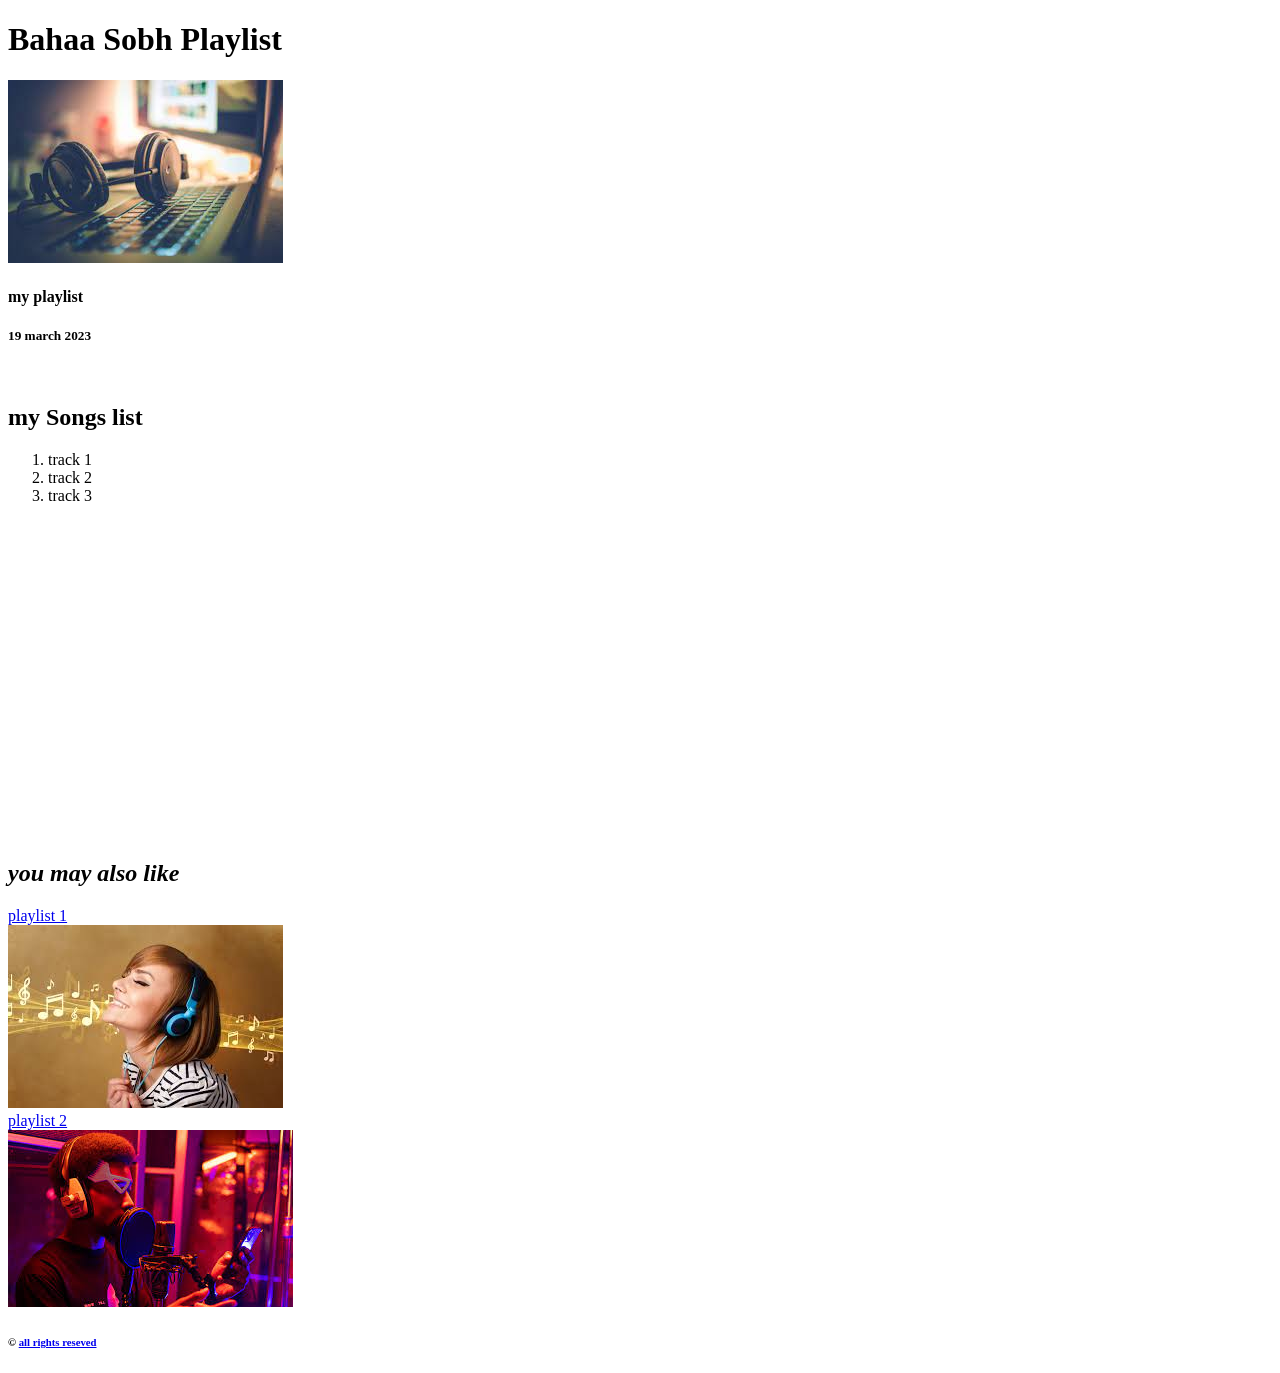
<file: exercises/ex1/index.html>
<!DOCTYPE html>
<html>
    <head>
        <meta name="viewport" content="width=device-width,initial-scale=1.0">
        <link rel="stylesheet" href="http://se.shenkar.ac.il/students/2022-2023/web1/assets/style.min.css">
        <title>Bahaa Sobh Playlist</title>
        <a href="#" class="logo"></a>
    </head>
    <body>
        
        <h1>Bahaa Sobh Playlist</h1>
        <img src="images/music.jpeg" alt="music photo" title="music photo">
        <h4>my playlist</h4>
        <h5>19 march 2023</h5>
        <br>
        <h2>my Songs list </h2>
        <ol>
            <li>track 1</li>
            <li>track 2</li>
            <li>track 3</li>
        </ol>
        <iframe width="560" height="315" src="https://www.youtube.com/embed/C68XuFJGvjU" title="YouTube video player" frameborder="0" allow="accelerometer; autoplay; clipboard-write; encrypted-media; gyroscope; picture-in-picture; web-share" allowfullscreen>
        </iframe>

        <h2><i>you may also like</i></h2>
        <a href="playlist1.html" >playlist 1
        <br>
        <img src="images/playlist1.jpeg" alt="playlist1" title="playlist1"></a>
        <br>
        <a href="playlist2.html" >playlist 2
        <br>
        <img src="images/playlist2.jpeg" alt="playlist2" title="playlist2   "></a>
        <br>
        <h6>&copy; <a href="https://www.sessionstudio.com/"> all rights reseved</a></h6>

    </body>
</html>
</file>
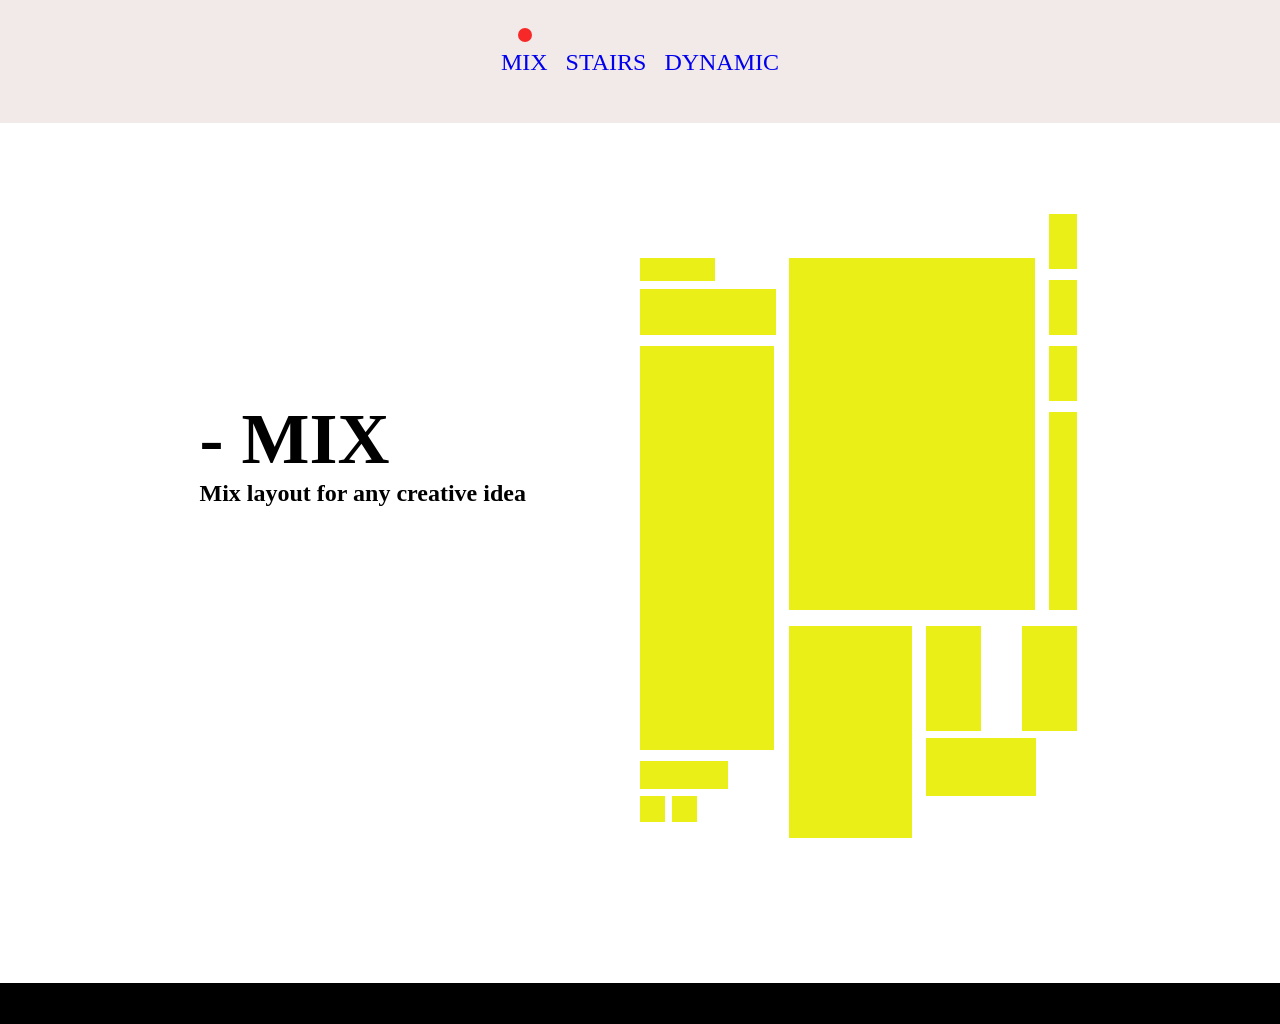
<file: exercises/ex3/index.html>
<!DOCTYPE html>
<html>
<head>
    <link rel="stylesheet" href="css/style.css">
    <title>MIX</title>
</head>
<body id="index">  
        <header>
                  <nav  id="index_nav">  
                    <ul>
                        <li><a href="index.html">MIX </a> <div id = "red_dot_mix"></div> </li>
                        <li><a href="layout2.html">STAIRS</a><div id = "red_dot_layout2"></div></li>
                        <li><a href="layout3.html">DYNAMIC</a><div id = "red_dot_layout3"></div></li>
                    </ul> 
                </nav> 
        </header>
    <div id="wrapper">
        <main id="index_main">
            <section>
                <h1>- MIX</h1> 
                <p>Mix layout for any creative idea </p>
            </section>
            <section>
                <div></div>
                <div></div>
                <div></div>
                <div></div>
                <div></div>
                <div></div>
                <div></div>
                <div></div>
                <div></div>
                <div></div>
                <div></div>
                <div></div>
                <div></div>
                <div></div>
                <div></div>
            </section>
        </main>
    <footer>
 </footer>   
 </div> 
</body>  
</html>
</file>
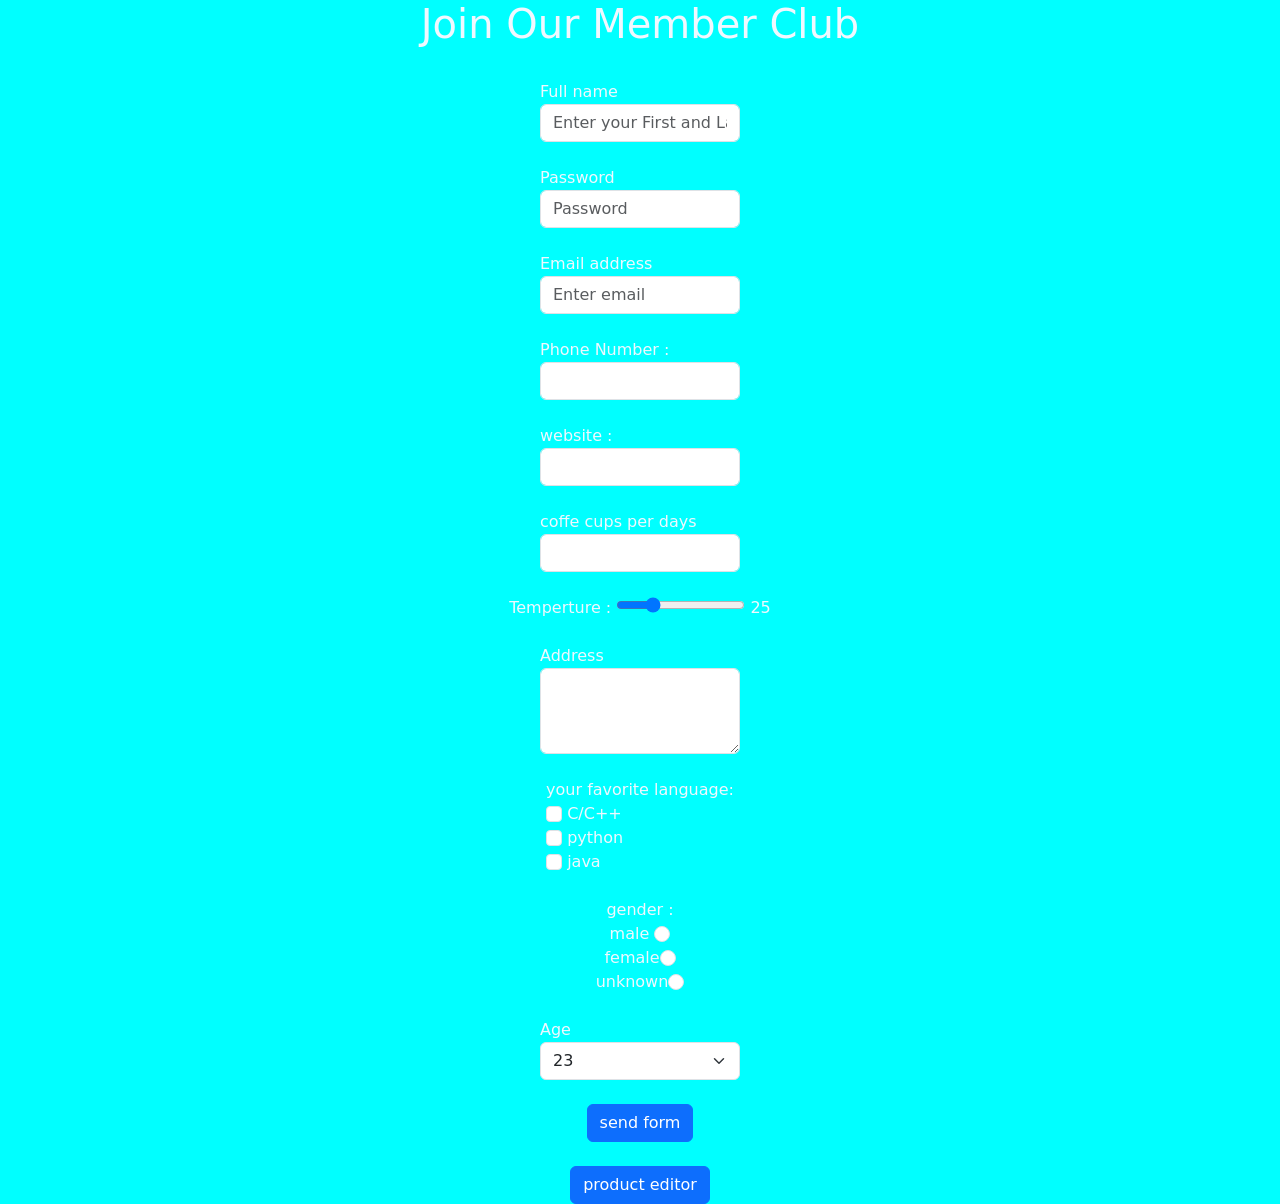
<file: exercises/ex4/index.html>
<!DOCTYPE html>
<html>
    <head>
      <script src="https://code.jquery.com/jquery-3.6.4.min.js" integrity="sha256-oP6HI9z1XaZNBrJURtCoUT5SUnxFr8s3BzRl+cbzUq8=" crossorigin="anonymous"></script>
        <link href="https://cdn.jsdelivr.net/npm/bootstrap@5.3.0-alpha3/dist/css/bootstrap.min.css" rel="stylesheet" integrity="sha384-KK94CHFLLe+nY2dmCWGMq91rCGa5gtU4mk92HdvYe+M/SXH301p5ILy+dN9+nJOZ" crossorigin="anonymous">
        <script src="https://cdn.jsdelivr.net/npm/bootstrap@5.3.0-alpha3/dist/js/bootstrap.bundle.min.js" integrity="sha384-ENjdO4Dr2bkBIFxQpeoTz1HIcje39Wm4jDKdf19U8gI4ddQ3GYNS7NTKfAdVQSZe" crossorigin="anonymous"></script>
        <script src="js/scripts.js"></script>
        <link rel="stylesheet" href="css/style.css">
    </head>
    <body>
        <form action="http://se.shenkar.ac.il/teach/web1/get_form3.php" method="get" autocomplete="on" id="mainForm" class="form-group">
        <h1>Join Our Member Club</h1>
        <br>
        <label for="fullName">Full name
        <input type="text" name="fullName"  class="form-control" id="fullName" aria-describedby="fullName" placeholder="Enter your First and Last name "></label>
          <br>
            <label for="exampleInputPassword1">Password
            <input type="password" class="form-control" id="exampleInputPassword1" name="pass" placeholder="Password"></label>
            <br>
            <label for="exampleInputEmail1">Email address
            <input type="email" class="form-control" name="mail" id="exampleInputEmail1" aria-describedby="emailHelp" placeholder="Enter email"></label>
            <br>
            <label> Phone Number : <input type=”number”  class="form-control"  name="phone" maxlength="10" minlength="9" pattern=[0-9]+> </label>
            <br>
            <label> website : <input type=”url” name="website"  class="form-control"  autocomplete="on" > </label>
            <br>
            <label> coffe cups per days <input type="number"  class="form-control" name="coffee" min="0" > </label>
            <br> <label>Temperture : <input type="range"  min="0"  max="100" name="temper"  value="25"  id="tempRange"> <span id="tempValue"></span></label>
            <br>
            <label>Address <textarea  rows="3"  class="form-control" cols="20" name="address"></textarea></label>
            <br>
            <label>your favorite language: </h3><br>
              <input type="checkbox" class="form-check-input"  name="interests[]"  value="C/C++"> C/C++  <br>
              <input type="checkbox" class="form-check-input"  name="interests[]" value="python"> python <br>
              <input type="checkbox" name="interests[]" class="form-check-input"  value="java"> java 
              <br>
              </label>
            <br>
            <label>gender :  </label>
            <label>male <input type="radio" class="form-check-input"  name="gender" value="male"></label>
            <label>female<input type="radio" class="form-check-input"  name="gender" value="female"></label>
            <label>unknown<input type="radio" class="form-check-input"  name="gender" value="unknown"></label>
            <br>
            <label>Age<select class="form-select" aria-label="Default select example" name="age" id="ageSelect"></select></label>
            <br>
            <input type="submit" class="btn btn-primary" value="send form" id="submitBtn">
            <br>
            <a type="button" class="btn btn-primary" href="edit.html" >product editor</a>
        </form>
    </body>
</html>
</file>
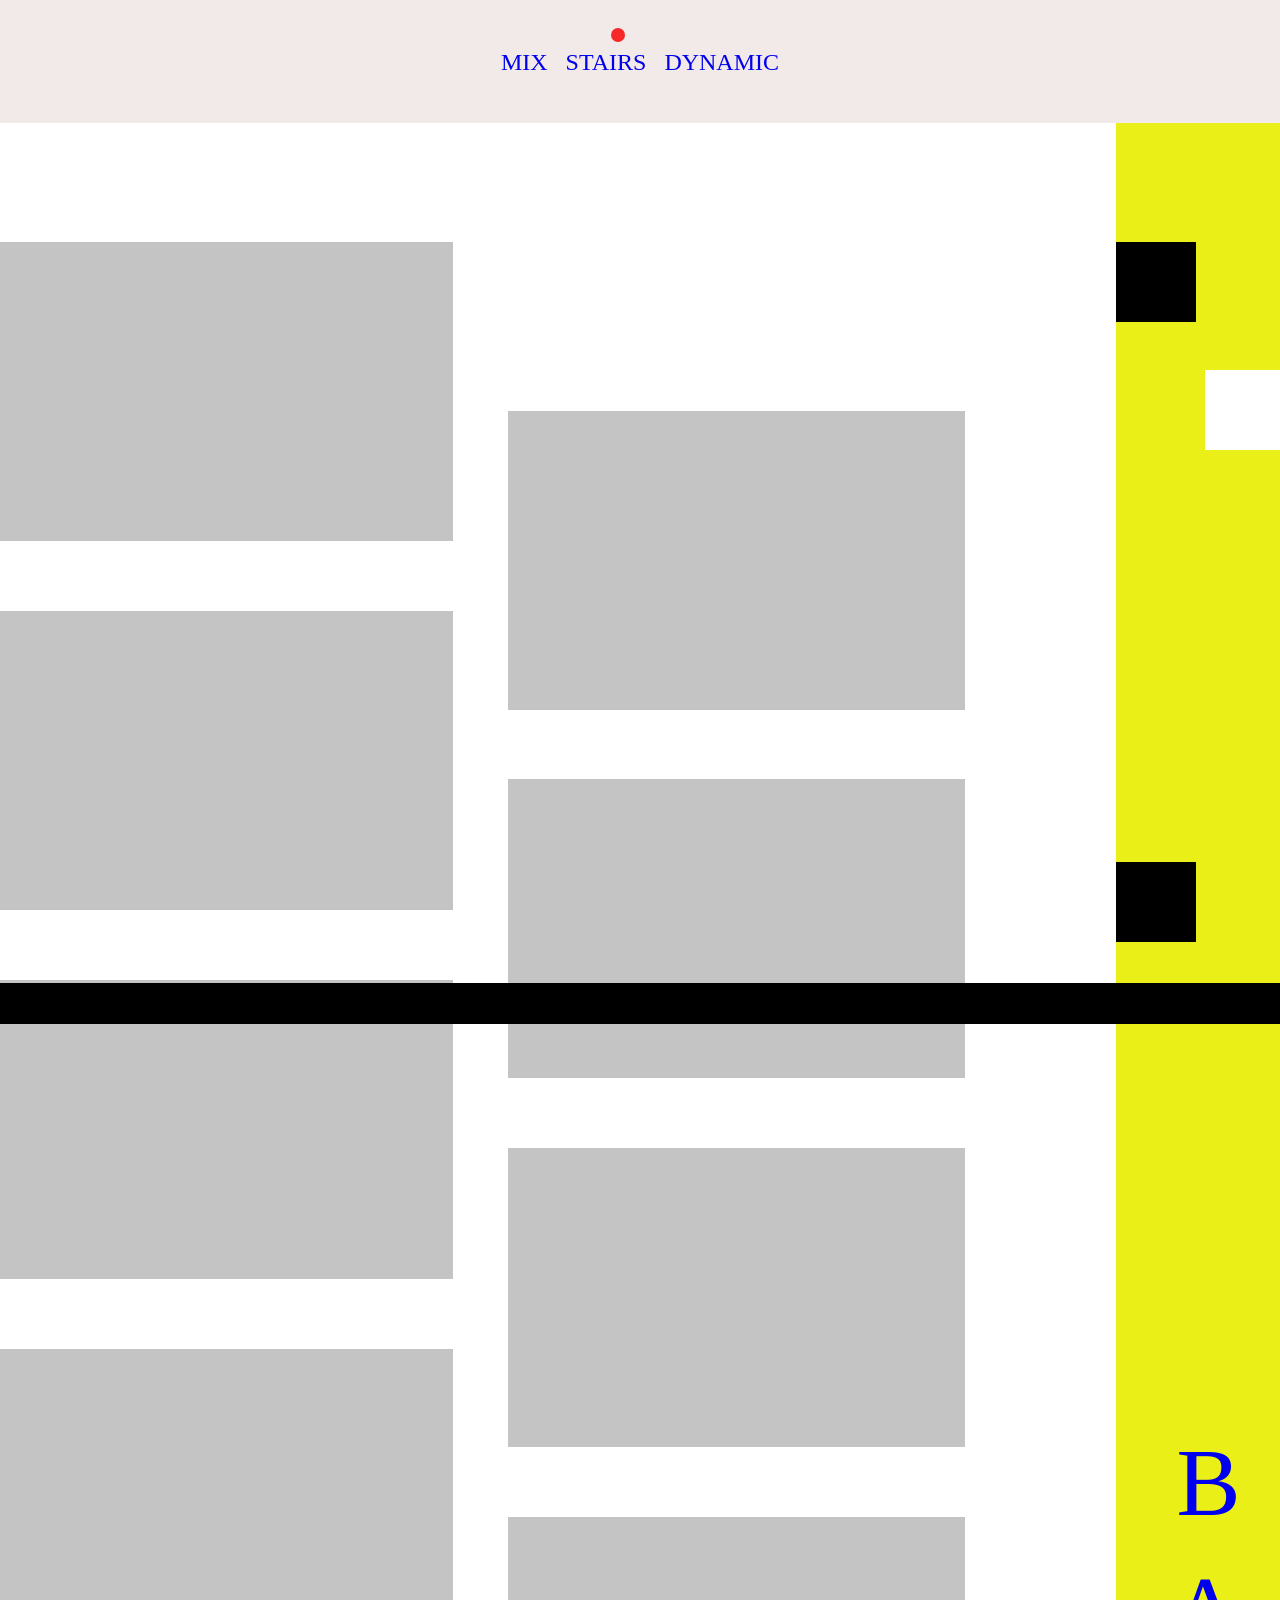
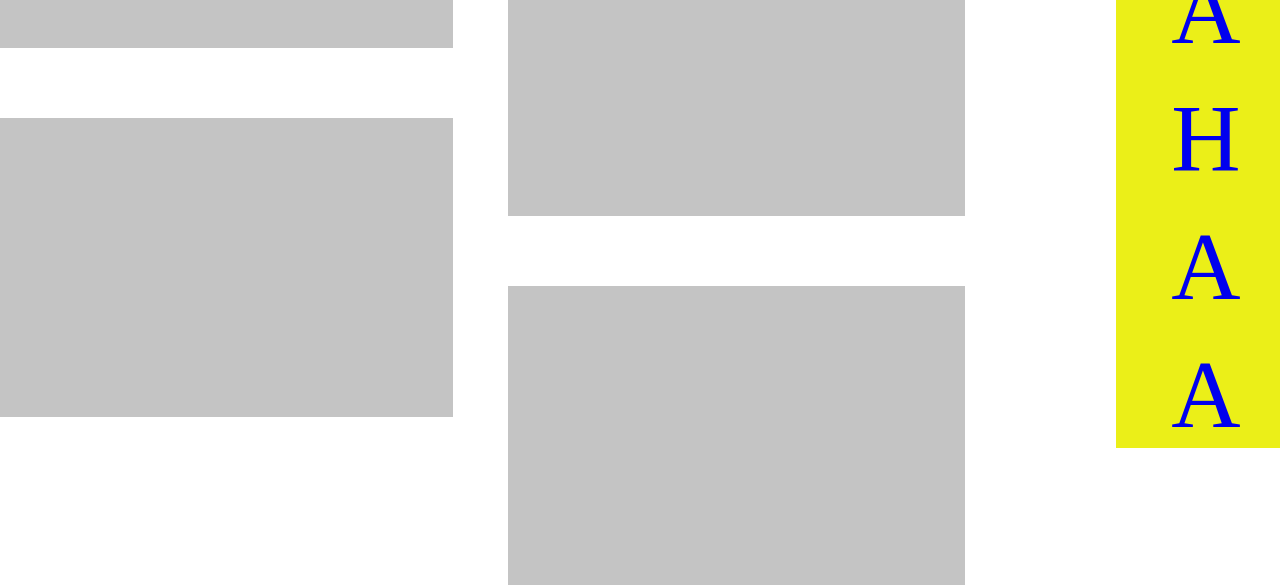
<file: exercises/ex3/layout2.html>
<!DOCTYPE html>
<html>
<head>
    <link rel="stylesheet" href="css/style.css">
    <title>MIX</title>
</head>
<body id="layout2">  
        <header>
          <nav id="layout2_nav">
            <ul>
                <li><a href="index.html">MIX </a> <div id = "red_dot_mix"></div> </li>
                <li><a href="layout2.html">STAIRS</a><div id = "red_dot_layout2"></div></li>
                <li><a href="layout3.html">DYNAMIC</a><div id = "red_dot_layout3"></div></li>
            </ul>
          </nav>
        </header>
    <div id="wrapper">
        <main id="layout2_main">
           <section>
           <div></div>
           <div></div>
           <div></div>
           <div></div>
           <div></div>
           <div></div>
           <div></div>
           <div></div>
           <div></div>
           <div></div>
           </section>
           <section>
                <div></div>
                <div></div>
                <div></div>
                   <aside>
            <a href="https://he.wikipedia.org/wiki/%D7%AA%D7%95%D7%A8%D7%AA_%D7%94%D7%99%D7%97%D7%A1%D7%95%D7%AA" target="_blank">B</a>
            <a href="https://he.wikipedia.org/wiki/%D7%9E%D7%A8%D7%97%D7%91_%D7%90%D7%A8%D7%91%D7%A2-%D7%9E%D7%9E%D7%93%D7%99" target="_blank">A</a>
            <a href="https://he.wikipedia.org/wiki/%D7%97%D7%95%D7%A8_%D7%A9%D7%97%D7%95%D7%A8" target="_blank">H</a>
            <a href="https://en.wikipedia.org/wiki/Simulation_hypothesis" target="_blank">A</a>
            <a href="https://en.wikipedia.org/wiki/Afterlife" target="_blank">A</a>
           </aside>
           </section>
        </main>
 </div> 
  <footer>
</footer> 
</body>
</html>
</file>
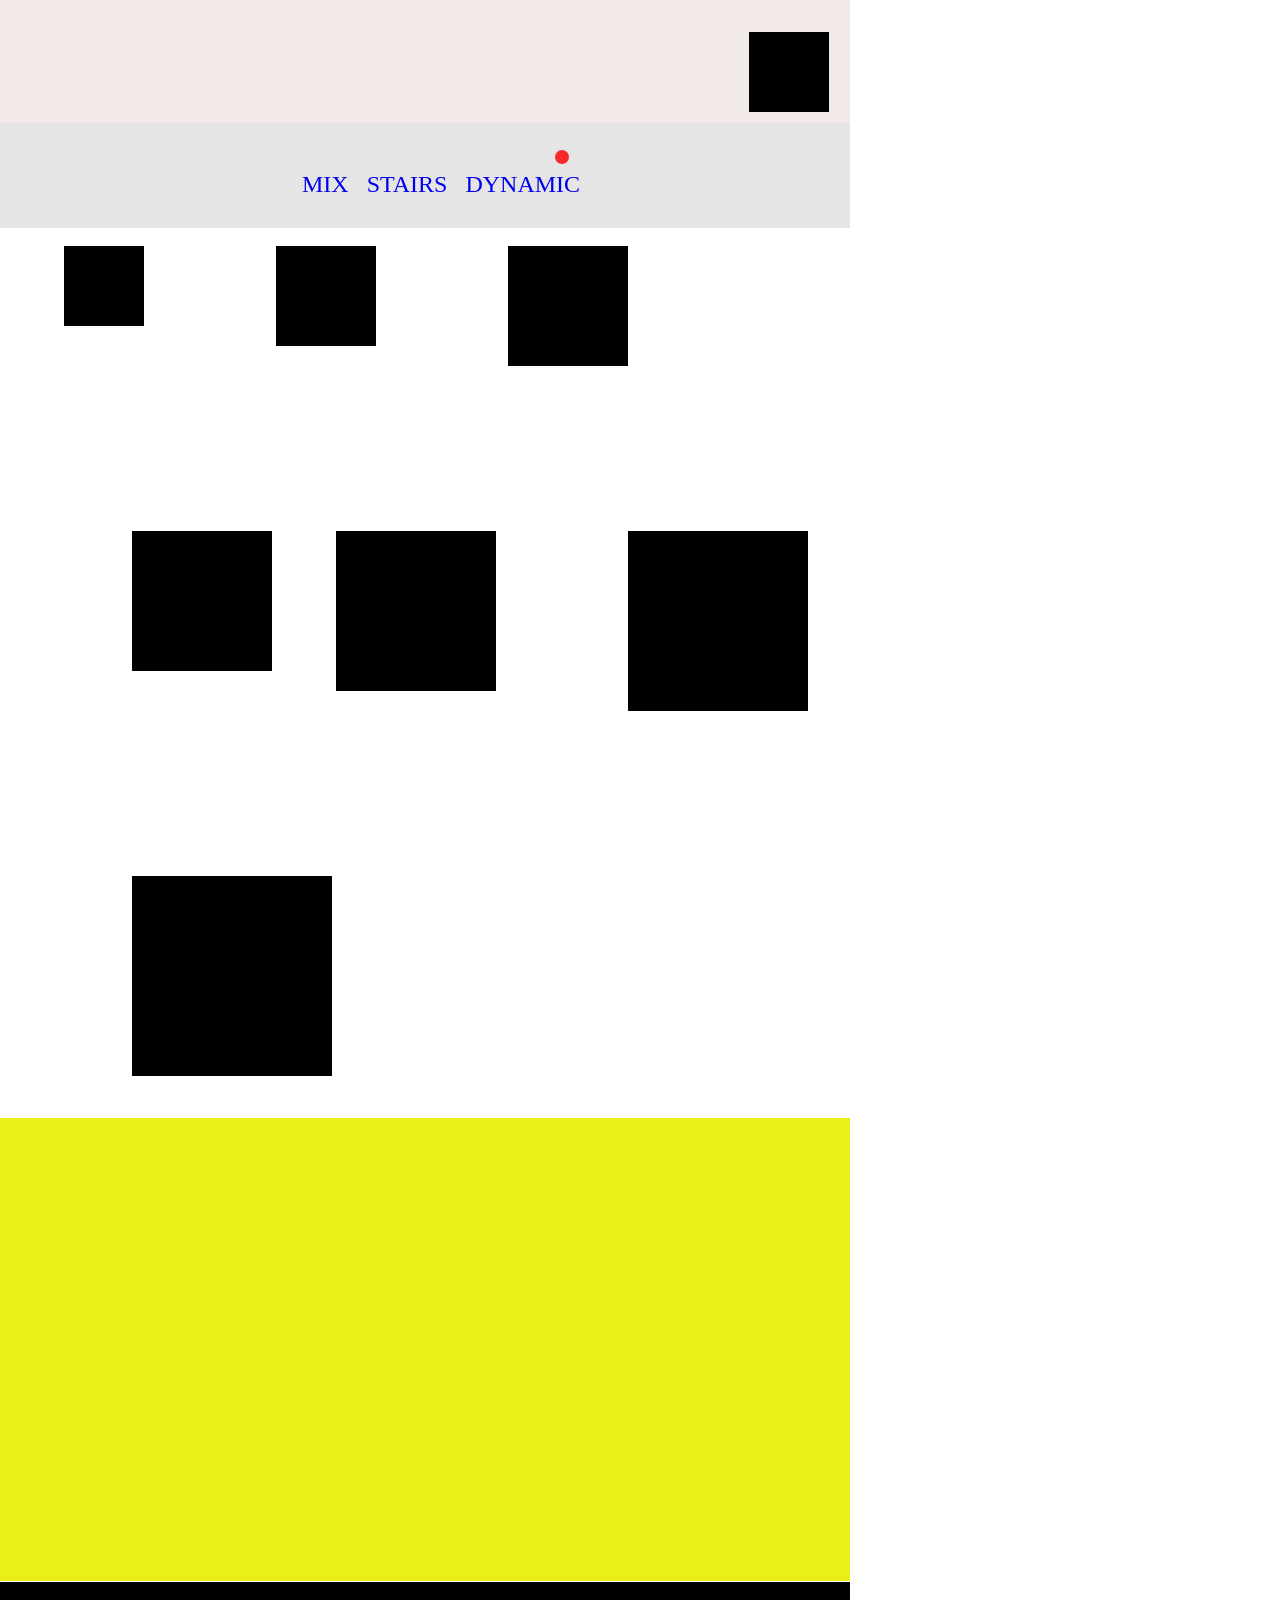
<file: exercises/ex3/layout3.html>
<!DOCTYPE html>
<html>
<head>
     <link rel="stylesheet" href="css/style.css">
     <script src="js/scripts.js"></script>
     <title>MIX</title>
</head>
<body id="layout3">  
        <header id="header_layout3"></header>
    <div id="wrapper_layout3">
        <main id="layout3_main">
           <section> 
             <nav  id="layout3_nav">
            <ul>
                <li><a href="index.html">MIX </a> <div id = "red_dot_mix"></div> </li>
                <li><a href="layout2.html">STAIRS</a><div id = "red_dot_layout2"></div></li>
                <li><a href="layout3.html">DYNAMIC</a><div id = "red_dot_layout3"></div></li>
            </ul>
          </nav>
        </section>
           <section></section>
           <section></section> 
             <div id="theGame"></div>
        </main>
 </div>
<footer></footer> 
 <script>init()</script>
</body>
</html>
</file>
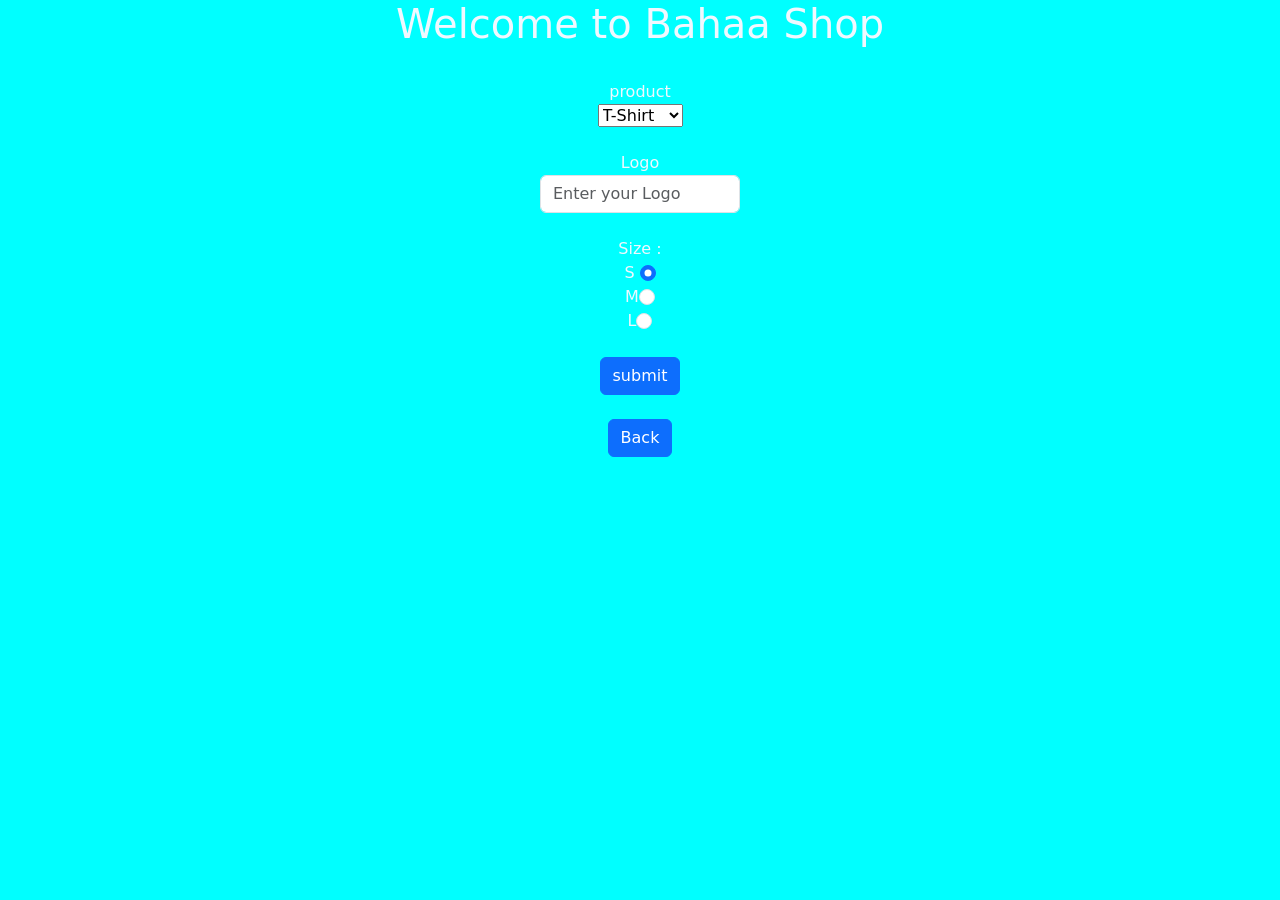
<file: exercises/ex4/edit.html>
<!DOCTYPE html>
<html>
    <head>
        <script src="https://code.jquery.com/jquery-3.6.4.min.js" integrity="sha256-oP6HI9z1XaZNBrJURtCoUT5SUnxFr8s3BzRl+cbzUq8=" crossorigin="anonymous"></script>
        <link href="https://cdn.jsdelivr.net/npm/bootstrap@5.3.0-alpha3/dist/css/bootstrap.min.css" rel="stylesheet" integrity="sha384-KK94CHFLLe+nY2dmCWGMq91rCGa5gtU4mk92HdvYe+M/SXH301p5ILy+dN9+nJOZ" crossorigin="anonymous">
        <script src="https://cdn.jsdelivr.net/npm/bootstrap@5.3.0-alpha3/dist/js/bootstrap.bundle.min.js" integrity="sha384-ENjdO4Dr2bkBIFxQpeoTz1HIcje39Wm4jDKdf19U8gI4ddQ3GYNS7NTKfAdVQSZe" crossorigin="anonymous"></script>
        <script src="js/scripts.js"></script>
        <link rel="stylesheet" href="css/style.css">
        <title>Product Edit</title>
    </head>
    <body>
        <form action="test.php" method="get" autocomplete="on" id="mainForm" class="form-group">
            <h1> Welcome to Bahaa Shop </h1>
            <br>
                <label >product</label>
                <select class="custom-select" id="inputGroupSelect01" name="product">
                  <option value="T-Shirt">T-Shirt</option>
                  <option value="hoodies">hoodies</option>
                  <option value="pants">pants</option>
                </select>
                <br>
                <label for="Logo">Logo</label>
                <input type="text" name="logo" required  class="form-control" id="logo" aria-describedby="fullName" placeholder="Enter your Logo">
                <br>
                <label>Size :  </label>
                  <label>S <input type="radio" class="form-check-input" checked name="size" value="Small"></label>
                  <label>M<input type="radio" class="form-check-input"  name="size" value="Meduim"></label>
                  <label>L<input type="radio" class="form-check-input"  name="size" value="Large"></label>
                <br>
                <input type="submit" class="btn btn-primary" value="submit" id="submitBtn">
                <br>
                <a type="button" class="btn btn-primary" href="index.html" >Back</a>
        </form>
    </body>
</html>
</file>
<file: exercises/ex3/css/style.css>
* {
    margin: 0;
    padding: 0;
}
header, main, footer, nav, aside, section, div  {

    display: block;

}
a {
    display: block;
    text-decoration: none;

}
header
{
 position: relative;
    width:100%;
    height: 123px;
    background-color: #F2E9E9;
    display: flex;
    justify-content: center;
    align-items: center;
}
header > section
{
    position:relative;
margin:52px 667px 38px 575px ;
}
 nav{
position:absolute;
}
nav ul
{
     
 display: flex;
    flex-direction: row;
    gap: 18px;
    list-style: none; 
font-family: 'Amiko';
font-style: normal;
font-weight: 400;
font-size: 24px;
line-height: 32px;
color: #000000;
}
 li:hover 
{
    color: #ef1818;
    background-color: rgb(0, 255, 136);
}
nav#index_nav> ul > li:first-child::after
{
    content: "";
        position: relative;
        display: block;
        background: #F72828;
        border-radius: 100%;
            margin:-50px 0px 0px 17px ;
            height: 14px;
            width: 14px;
}
nav#layout2_nav> ul > li:nth-child(2)::after
{
    content: "";
        position: relative;
        display: block;
        background: #F72828;
        border-radius: 100%;
            margin:-50px 0px 0px 45px ;
            height: 14px;
            width: 14px;
}
nav#layout3_nav> ul > li:nth-child(3)::after
{
    content: "";
        position: relative;
        display: block;
        background: #F72828;
        border-radius: 100%;
            margin:-50px 0px 0px 90px ;
            height: 14px;
            width: 14px;
}
li:first-child:hover #red_dot_mix
{
    position: absolute;
background: #F72828;
border-radius: 100%;
    margin:-64px 0px 0px 15px ;
    height: 30px;
    width: 30px;
}
li:first-child:hover div#red_dot
{
    position: absolute;
background: #F72828;
border-radius: 100%;
    margin:-64px 0px 0px 15px ;
    height: 28px;
    width: 28px;
}
li:nth-child(2):hover #red_dot_layout2
{
    margin:-64px 0px 0px 40px ;
    height: 28px;
    width: 28px;
    position: absolute;
background: #F72828;
border-radius: 100%;
}
li:nth-child(3):hover #red_dot_layout3
{
    margin:-64px 0px 0px 85px ;
    height: 28px;
    width: 28px;
    position: absolute;
background: #F72828;
border-radius: 100%;
}

#wrapper
{
    display: flex;
justify-content: center;
}
main#index_main
{
    position: absolute;
    display: flex;
width: 881px;
height: 624px;
top: 214px;
}

main#index_main > section:first-child
{
    position: absolute;
    left: 0%;
    right: 50%;
    top: 28.21%;
    bottom: 52.56%;
}
main#index_main > section:last-child
{
    position: absolute;
    left: 50%;
    right: 0%;
    top: 0%;
    bottom: 0%;
}    
main#index_main > section:first-child > h1
{
    position: absolute;
    bottom: 19.17%;
    font-family: 'Amiko';
    font-style: normal;
    font-weight: 700;
    font-size: 72px;
    line-height: 96px;
    color: #000000;
    
}
main#index_main  > section:first-child >p 
{
position: absolute;
top: 72.5%;
bottom: 0%;
width: 374px;
font-family: 'Amiko';
font-style: normal;
font-weight: 700;
font-size: 24px;
line-height: 32px;
color: #000000;
}
main#index_main > section:last-child > div
{
    background: #EBEF18;
    position: absolute;
}
main#index_main > section:last-child > div:first-child
{
    height: 23px;
    width: 75px;
    margin: 44px 0px 0px 0px;
}
main#index_main > section:last-child > div:nth-child(2)
{
      height: 46px;
      width: 136px;
      margin:75px 301px 503px 0px;
}
main#index_main  > section:last-child > div:nth-child(3)
{
    height: 404px;
    width: 134px;
    margin:132px 303px 88px 0px;
}
main#index_main  > section:last-child > div:nth-child(4)
{  
     height: 28px;
    width: 88px;
    margin:547px 349px 49px 0px;
}
main#index_main  > section:last-child > div:nth-child(5)
{
    height: 26px;
    width: 25px;
    margin:582px 412px 16px 0px;
}
main#index_main> section:last-child > div:nth-child(6)
{
    height: 26px;
    width: 25px;
    margin:582px 380px 16px 32px;
}
main#index_main > section:last-child > div:nth-child(7)
{
    height: 352px;
    width: 246px;
    margin:44px 42px 228px 149px;
}
main#index_main > section:last-child > div:nth-child(8)
{
    width:  123px;
    height: 212px;
    margin:412px 165px 0px 149px;
}
main#index_main > section:last-child > div:nth-child(9)
{
    height: 105px;
    width: 55px;
    margin:412px 96px 107px 286px;
}
main#index_main > section:last-child > div:nth-child(10)
{
    height: 58px;
    width: 110px;
    margin:524px 41px 42px 286px;
}
main#index_main > section:last-child > div:nth-child(11)
{
    height: 105px;
    width: 55px;
    margin:412px 0px 107px 382px;
}
main#index_main > section:last-child > div:nth-child(12)
{  
    height: 55px;
    width: 28px;
    margin: 0px 0px 569px 409px;
}
main#index_main > section:last-child > div:nth-child(13)
{
    height: 55px;
    width: 28px;
    margin: 66px 0px 503px 409px;
}
main#index_main > section:last-child > div:nth-child(14)
{
    height: 55px;
    width: 28px;
    margin:132px 30px 437px 409px;
}
main#index_main > section:last-child > div:nth-child(15)
{
    height:198px;
    width: 28px;
    margin:198px 0px 228px 409px;
}
body#index >#wrapper > footer
{
    position: absolute;
width: 100%;
height: 41px;
left: 0px;
top: 983px;
background: #000000;
}


main#layout2_main
{
    position: absolute;
    display: flex;
    justify-content: space-between;
    gap: 151px;
}

main#layout2_main  > section:first-child
{
    position: relative;
    width: 969px;
    height: 467px;
    top: 119px;
}



main#layout2_main > section:first-child > div:nth-child(odd)
{
    position: absolute;
    height: 299px;
    width: 457px;
    margin-right: 663px;
    background: #C4C4C4;
}
main#layout2_main > section:first-child > div:nth-child(even)
{
    position: absolute;
    height: 299px;
    width: 457px;
    margin-left: 512px;
    margin-top:169px ;
background: #C4C4C4;
}
main#layout2_main > section:first-child > div:nth-child(3)
{
    margin-top: 369px;
}
main#layout2_main > section:first-child > div:nth-child(4)
{
    margin-top:537px ;
}
main#layout2_main > section:first-child > div:nth-child(5)
{
    margin-top: 738px;
}
main#layout2_main > section:first-child > div:nth-child(6)
{
    margin-top:906px ;
}
main#layout2_main > section:first-child > div:nth-child(7)
{
    margin-top: 1107px;
}
main#layout2_main > section:first-child > div:nth-child(8)
{
    margin-top:1275px ;
}
main#layout2_main > section:first-child > div:nth-child(9)
{
    margin-top: 1476px;
}
main#layout2_main > section:first-child > div:nth-child(10)
{
    margin-top:1644px ;
}
main#layout2_main  > section:last-child
{
    
    position: relative;
   
    width: 169px;
    height: 1925px;

    background-color: #EBEF18;
}  
main#layout2_main  > section:last-child >div:first-child
{
    
    position: absolute;
    width: 80px;
    height: 80px;
    margin-top: 119px;
    background: linear-gradient(0deg, #000000, #000000), #000000;
}  
main#layout2_main  > section:last-child >div:nth-child(2)
{
    position: absolute;
width: 80px;
height: 80px;
margin-left: 89px;
margin-top: 247px;

background: linear-gradient(0deg, #FFFFFF, #FFFFFF), #000000;
}  
main#layout2_main  > section:last-child >div:nth-child(3)
{
    
    position: absolute;
    width: 80px;
    height: 80px;
    margin-top: 739px;
    background-color: #000000;
}  
main#layout2_main  > section:last-child >aside
{
    display: flex;
    flex-direction: column;
    position: relative;
width: 81px;
height: 641px;
margin-left: 44px;
margin-top: 1296px;
font-family: 'Amiko';
font-style: normal;
font-weight: 400;
font-size: 96px;
line-height: 128px;
display: flex;
align-items: flex-end;
text-align: center;
color: #000000;
} 
body#layout2 > footer
{
    position: fixed;
width: 100%;
height: 41px;
left: 0px;
top: 983px;
background: #000000;
}

#layout3
{
    display: flex;
    flex-direction: column;
    align-items: center;
}
#layout3 > header
{

width: 1440px;
height: 123px;
position:relative;
background: #F2E9E9;
}

#wrapper_layout3
{
  
    display: flex;
    justify-content:space-between;
    flex-direction: row;
    position:relative;
    width: 1440px;

}
#layout3_main>section:first-child
{
    position: absolute;
    width: 372px;
    height: 995px;
    left: 0px;
    background: #E5E5E5;
}
#layout3_main>section:first-child >nav
{
    position: absolute;
width: 198px;
height: 33px;
left: 38px;
top: 246px;
}
#layout3_main>section:nth-child(2)
{
    position: absolute;
    width: 104px;
    height: 995px;
    left: 1336px;
    
    background: rgba(24, 71, 239, 0.3);
}
#layout3_main>section:nth-child(3)
{
    position: absolute;
    width: 1440px;
    height: 463px;
    left: 0px;
    top: 995px;
    
    background: #EBEF18;
}


#theGame
{

  
    height: 995px;
    margin-left: 372px;
    width: 964px;
}

#layout3 > footer{
    position: absolute;
width: 1440px;
height: 41px;
top: 1582px;
background: #000000;
}
@media (max-width:1420px) {
    #layout3
{
    display: flex;
    flex-direction: column;
    align-items: self-start;
}
    #layout3 > header
    {
    width: 850px;
    height: 123px;
    position:relative;
    background: #F2E9E9;
    }
    #wrapper_layout3
{
  
    display: flex;
    flex-direction: column;
    position:relative;
    width: 850px;

}
#layout3_main>section:first-child
{
  
    width: 850px;
    height: 105px;
    left: 0px;
    display: flex;
    justify-content: center;
    align-items: center;
    background: #E5E5E5;
}

#layout3_main>section:first-child >nav
{
    position: absolute;
    width: 198px;
    height: 33px;
    left: 302px;
    top: 45px;
    
}

#layout3_main>section:nth-child(2)
{
    display: none;
}

#theGame
{

  
    height: 995px;
    width: 850px;
    margin-left: 0px;
    display: flex;
    flex-wrap: wrap;
}

#layout3_main>section:nth-child(3)
{
    position: absolute;
    width: 850px;
    height: 463px;
    left: 0px;
    top: 995px;
    
    background: #EBEF18;
}

#layout3 > footer{
    position: absolute;
width: 850px;
height: 41px;
top: 1582px;
background: #000000;
}
}
</file>
<file: exercises/ex4/css/style.css>
*{
    margin: 0;
    padding: 0;
}

header, main, footer, nav, aside, section, div  {
    display: block;
}
body
{
    display: flex;
    background-color: aqua;
    justify-content: center;
    
}
#mainForm {
    display: flex;
    width: 650px;
 background-image: url('https://img.freepik.com/free-photo/cool-geometric-triangular-figure-neon-laser-light-great-backgrounds_181624-11068.jpg?w=1380&t=st=1683837950~exp=1683838550~hmac=7f6652f6701aafdf04ece0bc350ef1ddceaec2c8008ae2ecf1e3d4ec230e1eb3');
    align-items: center;
    flex-direction: column;
    color: aliceblue;
 
}
#exampleInputPassword1
{
    width: 200px;
}
.form-control
{
    width: 200px;
}
.form-select
{
    width: 200px;
}
</file>
